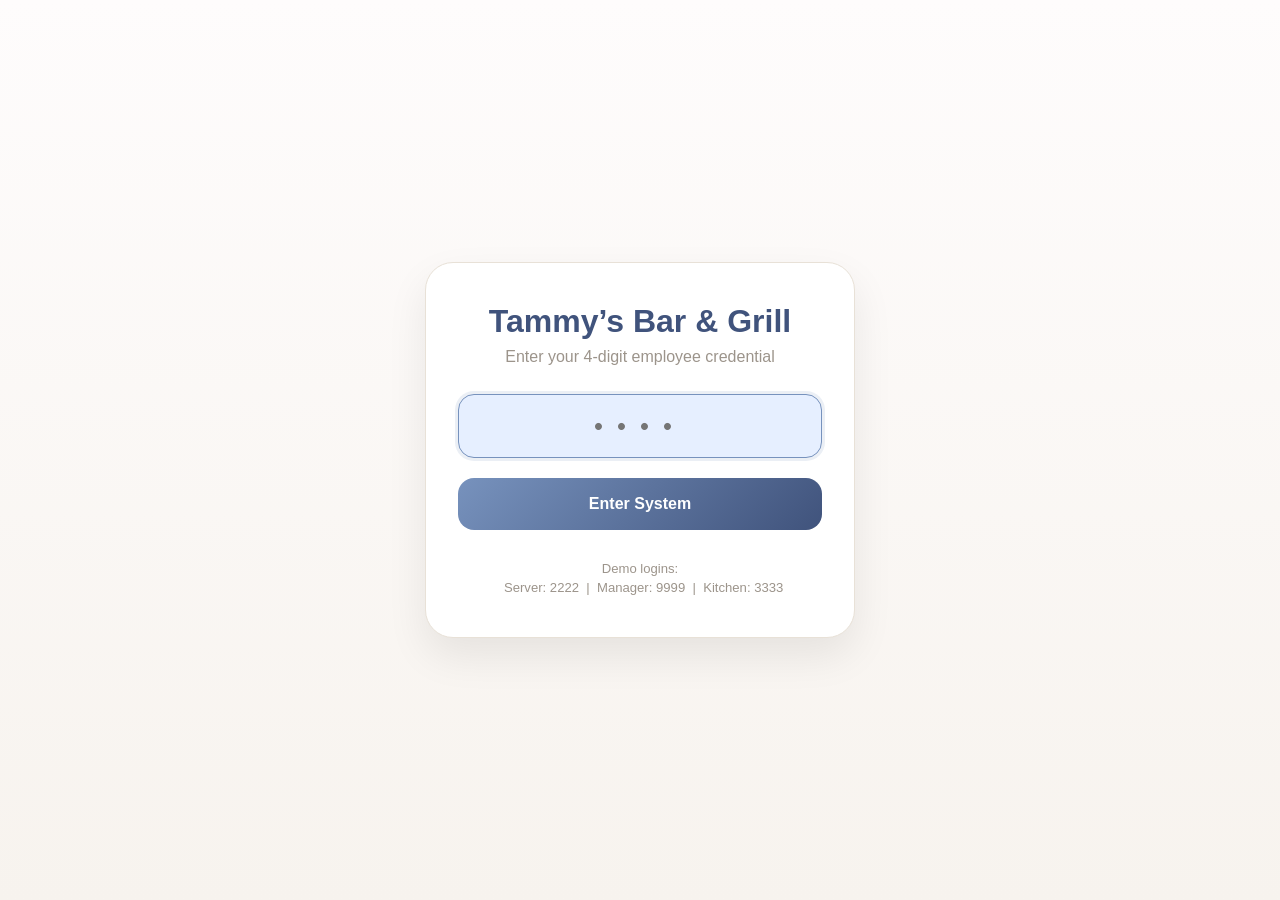
<file: index.html>
<!DOCTYPE html>
<html lang="en">
<head>
  <meta charset="UTF-8" />
  <meta name="viewport" content="width=device-width, initial-scale=1.0"/>
  <title>Tammy’s Bar & Grill | Employee Access</title>
  <style>
    :root {
      --bg: #fefcfc;
      --surface: #ffffff;
      --text: #1e1e1e;
      --muted: #9c948b;
      --border: #e8e1d7;
      --accent: #7792bd;
      --accent-dark: #40537c;
      --accent-soft: #e6efff;
      --shadow: 0 18px 40px rgba(0, 0, 0, 0.08);
    }

    * { box-sizing: border-box; }

    body {
      margin: 0;
      min-height: 100vh;
      font-family: "Inter", "Segoe UI", Arial, sans-serif;
      background: linear-gradient(180deg, #fefcfc 0%, #f7f3ee 100%);
      display: flex;
      align-items: center;
      justify-content: center;
      padding: 24px;
    }

    .login-card {
      width: 100%;
      max-width: 430px;
      background: var(--surface);
      border: 1px solid var(--border);
      border-radius: 28px;
      box-shadow: var(--shadow);
      padding: 40px 32px;
    }

    .brand { text-align: center; margin-bottom: 28px; }
    .brand h1 { margin: 0; font-size: 2rem; color: var(--accent-dark); }
    .brand p { margin-top: 8px; color: var(--muted); }

    .login-form { display: flex; flex-direction: column; gap: 20px; }

    .pin-input {
      height: 64px;
      border: 1px solid var(--border);
      border-radius: 16px;
      text-align: center;
      font-size: 1.6rem;
      letter-spacing: 14px;
      outline: none;
      transition: 0.2s ease;
    }

    .pin-input:focus {
      border-color: var(--accent);
      background: var(--accent-soft);
      box-shadow: 0 0 0 3px rgba(119, 146, 189, 0.15);
    }

    .login-btn {
      height: 52px;
      border: none;
      border-radius: 16px;
      background: linear-gradient(135deg, var(--accent), var(--accent-dark));
      color: white;
      font-weight: 700;
      font-size: 1rem;
      cursor: pointer;
      transition: 0.2s ease;
    }

    .login-btn:hover { transform: translateY(-1px); }

    .error {
      color: #b91c1c;
      font-size: 0.85rem;
      text-align: center;
      display: none;
    }

    .hint {
      margin-top: 10px;
      text-align: center;
      color: var(--muted);
      font-size: 0.82rem;
      line-height: 1.4;
    }
  </style>
</head>
<body>
  <div class="login-card">
    <div class="brand">
      <h1>Tammy’s Bar & Grill</h1>
      <p>Enter your 4-digit employee credential</p>
    </div>

    <form class="login-form" id="loginForm">
      <input
        class="pin-input"
        type="password"
        id="employeePin"
        maxlength="4"
        inputmode="numeric"
        placeholder="••••"
        required
        autofocus
      />

      <div class="error" id="errorMsg">Invalid PIN</div>

      <button type="submit" class="login-btn">Enter System</button>

      <div class="hint">
        Demo logins:<br>
        &nbsp; Server: 2222 &nbsp;|&nbsp; Manager: 9999 &nbsp;|&nbsp; Kitchen: 3333
      </div>
    </form>
  </div>

  <script>
    const EMPLOYEES = {
  "1234": { id: "1234", name: "Emma", role: "server", dashboard: "./dashboard.html" },
  "2222": { id: "2222", name: "Liam", role: "server", dashboard: "./dashboard.html" },
  "9999": { id: "9999", name: "Sophia", role: "manager", dashboard: "./manager.html" },
  "3333": { id: "3333", name: "Kitchen Crew", role: "kitchen", dashboard: "./kitchen-queue.html" }
};

    const form = document.getElementById("loginForm");
    const pinInput = document.getElementById("employeePin");
    const errorMsg = document.getElementById("errorMsg");

    pinInput.addEventListener("input", function () {
      this.value = this.value.replace(/\D/g, "").slice(0, 4);
      errorMsg.style.display = "none";
    });

    form.addEventListener("submit", function (e) {
      e.preventDefault();

      const employee = EMPLOYEES[pinInput.value];

      if (employee) {
        localStorage.setItem("tammy-session-pin", employee.id);
        localStorage.setItem("tammy-session-name", employee.name);
        localStorage.setItem("tammy-session-role", employee.role);
        window.location.href = employee.dashboard;
      } else {
        errorMsg.style.display = "block";
        pinInput.value = "";
        pinInput.focus();
      }
    });
  </script>
</body>
</html>
</file>
<file: style.css>
:root{
  --bg:#f3f4f8;
  --panel:#ffffff;
  --panel-soft:#f7f8fc;

  --text:#1f2430;
  --muted:#737a87;
  --border:#dde3ee;

  /* main accents */
  --accent:#7f8fdc;          /* soft periwinkle */
  --accent-dark:#6677c7;
  --accent-soft:#e9edff;

  --highlight:#b8c7f0;       /* pale blue */
  --highlight-soft:#eef3ff;

  --purple:#c9b8f2;
  --purple-soft:#f1ebff;

  --green:#7fbf9a;
  --green-soft:#e9f7ee;

  --success:#5ca97b;
  --success-bg:#e9f7ee;

  --warn:#d1b57a;
  --warn-bg:#faf1dc;

  --danger:#d38e8e;
  --danger-bg:#faecec;

  --info:#8ea9dc;
  --info-bg:#edf3ff;

  --neutral:#7e8694;
  --neutral-bg:#eef1f6;

  --shadow:0 12px 28px rgba(73, 88, 129, .10);
  --radius:22px;
}

*{box-sizing:border-box}
html,body{margin:0;padding:0}
body{
  font-family:Inter,Arial,Helvetica,sans-serif;
  background:
    radial-gradient(circle at 18% 22%, rgba(201,184,242,.22) 0, rgba(201,184,242,0) 22%),
    radial-gradient(circle at 82% 18%, rgba(184,199,240,.28) 0, rgba(184,199,240,0) 24%),
    radial-gradient(circle at 25% 78%, rgba(127,191,154,.18) 0, rgba(127,191,154,0) 18%),
    linear-gradient(to bottom,#f3f4f8,#eef1f7);
  color:var(--text);
}

a{text-decoration:none;color:inherit}
button,input,select,textarea{font:inherit}

button{
  border:none;
  border-radius:14px;
  padding:12px 16px;
  cursor:pointer;
  font-weight:700;
  transition:transform .15s ease,opacity .15s ease,background .15s ease,border-color .15s ease,color .15s ease;
}
button:hover{
  transform:translateY(-1px);
  opacity:.98;
}

.btn-primary{
  background:var(--accent);
  color:#fff;
}
.btn-primary:hover{
  background:var(--accent-dark);
}

.btn-secondary{
  background:#fff;
  color:var(--text);
  border:1px solid var(--border);
}
.btn-secondary:hover{
  background:var(--panel-soft);
}

.btn-accent{
  background:var(--highlight);
  color:#fff;
}
.btn-accent:hover{
  background:var(--highlight-dark);
}

.app{
  max-width:1360px;
  margin:0 auto;
  padding:24px;
}

.topbar{
  display:grid;
  grid-template-columns:1.4fr .8fr;
  gap:20px;
  margin-bottom:18px;
}

.panel{
  background:var(--panel);
  border-radius:var(--radius);
  box-shadow:var(--shadow);
  border:1px solid rgba(0,0,0,.03);
}

.hero{
  padding:28px;
}
.eyebrow{
  margin:0 0 10px;
  color:var(--highlight);
  text-transform:uppercase;
  letter-spacing:.18em;
  font-size:12px;
  font-weight:800;
}
.hero h1{
  margin:0;
  font-size:40px;
  line-height:1.08;
}
.hero p{
  color:var(--muted);
  line-height:1.6;
  max-width:760px;
}

.quick-card{
  padding:22px;
}
.quick-card h3{
  margin:0 0 8px;
}
.quick-card p{
  margin:0;
  color:var(--muted);
  line-height:1.5;
}

.stats{
  display:grid;
  grid-template-columns:repeat(4,1fr);
  gap:14px;
  margin-bottom:18px;
}
.stat{
  padding:16px;
  min-height:100px;
  background:linear-gradient(180deg,#ffffff 0%,#faf8f4 100%);
}
.stat .label{
  color:var(--muted);
  text-transform:uppercase;
  font-size:11px;
  letter-spacing:.08em;
  font-weight:800;
}
.stat .value{
  display:block;
  font-size:24px;
  margin-top:8px;
  font-weight:800;
}

.layout{
  display:grid;
  grid-template-columns:240px 1fr;
  gap:20px;
}

.sidebar{
  padding:18px;
  align-self:start;
}
.sidebar h3{
  margin:6px 8px 14px;
  font-size:14px;
  color:var(--muted);
}

.nav-link{
  display:block;
  width:100%;
  padding:14px 16px;
  margin-bottom:10px;
  border-radius:16px;
  background:#fbfaf8;
  border:1px solid var(--border);
  font-weight:700;
  transition:.15s ease;
}

.nav-link:hover{
  background:var(--highlight-soft);
  border-color:#dfd1bf;
}

.nav-link.active{
  background:var(--accent);
  color:#fff;
  border-color:var(--accent);
}

.helper{
  margin-top:16px;
  background:var(--highlight-soft);
  padding:16px;
  border-radius:16px;
}
.helper h4{
  margin:0 0 10px;
}
.helper ul{
  margin:0;
  padding-left:18px;
  color:var(--muted);
  line-height:1.5;
}

.content .panel{
  padding:22px;
  margin-bottom:18px;
}

.section-header{
  display:flex;
  justify-content:space-between;
  gap:16px;
  align-items:flex-start;
  margin-bottom:18px;
}
.section-header h2{
  margin:0 0 6px;
}
.section-header p{
  margin:0;
  color:var(--muted);
  line-height:1.5;
}

.grid-3{
  display:grid;
  grid-template-columns:repeat(3,1fr);
  gap:18px;
}
.grid-2{
  display:grid;
  grid-template-columns:repeat(2,1fr);
  gap:18px;
}

.feature{
  padding:22px;
  border:1px solid var(--border);
  border-radius:18px;
  background:linear-gradient(180deg,#fff,#faf8f4);
}
.feature p{
  color:var(--muted);
  min-height:70px;
  line-height:1.55;
}

.ticket,.menu-tile,.snapshot,.table-card{
  border:1px solid var(--border);
  border-radius:18px;
  padding:16px;
  background:#fff;
}

.badge{
  display:inline-block;
  border-radius:999px;
  padding:6px 10px;
  font-size:12px;
  font-weight:800;
}
.status-Submitted{
  background:var(--info-bg);
  color:var(--info);
}
.status-InKitchen{
  background:var(--warn-bg);
  color:var(--warn);
}
.status-Ready{
  background:var(--success-bg);
  color:var(--success);
}
.status-Delivered{
  background:var(--danger-bg);
  color:var(--danger);
}

.stack{
  display:grid;
  gap:12px;
}
.form-grid{
  display:grid;
  gap:16px;
  margin-bottom:18px;
}
.form-2{
  grid-template-columns:repeat(2,1fr);
}
.form-order{
  grid-template-columns:1fr 120px 140px;
  align-items:end;
}

label{
  display:block;
  margin-bottom:8px;
  font-weight:700;
  font-size:14px;
}
input,select,textarea{
  width:100%;
  border:1px solid var(--border);
  border-radius:14px;
  padding:12px 14px;
  background:#fff;
}
input:focus,select:focus,textarea:focus{
  outline:none;
  border-color:var(--highlight);
  box-shadow:0 0 0 3px rgba(124,111,87,.12);
}
textarea{
  min-height:120px;
  resize:vertical;
}

.soft{
  background:#faf8f4;
  border-radius:16px;
  padding:14px;
}
.row{
  display:flex;
  justify-content:space-between;
  align-items:center;
  gap:12px;
}
.items-box ul{
  margin:8px 0 0 18px;
  padding:0;
}
.status-row{
  display:flex;
  gap:8px;
  flex-wrap:wrap;
}

.manager-stats{
  display:grid;
  grid-template-columns:repeat(2,1fr);
  gap:16px;
}
.manager-stat{
  background:#faf8f4;
  border:1px solid var(--border);
  border-radius:18px;
  padding:18px;
}
.manager-stat .title{
  display:block;
  color:var(--muted);
  margin-bottom:8px;
}
.manager-stat .big{
  font-size:28px;
  font-weight:800;
}

.search{
  max-width:420px;
}
.empty{
  border:1px dashed var(--border);
  border-radius:16px;
  padding:28px;
  color:var(--muted);
  text-align:center;
}
.footer-note{
  color:var(--muted);
  font-size:13px;
  line-height:1.5;
}

/* Login */
.login-page,
.login-wrap{
  min-height:100vh;
  display:grid;
  place-items:center;
  padding:24px;
}

.login-grid{
  width:min(1120px,100%);
  display:grid;
  grid-template-columns:1.1fr .9fr;
  gap:24px;
}

.login-panel{
  padding:34px;
}
.login-panel h1{
  margin:0 0 10px;
  font-size:42px;
  line-height:1.05;
}
.login-panel p{
  color:var(--muted);
  line-height:1.6;
}

.login-card,
.login-box{
  padding:30px;
}
.login-box{
  background:var(--panel);
  border-radius:22px;
  box-shadow:var(--shadow);
}

.pin-row{
  display:grid;
  grid-template-columns:1fr auto;
  gap:12px;
  align-items:end;
}
.login-hint{
  margin-top:14px;
  padding:12px 14px;
  border-radius:14px;
  background:#faf8f4;
  color:var(--muted);
  font-size:14px;
}
.emp-list{
  display:grid;
  gap:12px;
  margin-top:16px;
}
.emp-pill{
  display:flex;
  justify-content:space-between;
  align-items:center;
  padding:12px 14px;
  border-radius:14px;
  background:var(--highlight-soft);
  border:1px solid #e2dbd1;
}

.login-container{
  width:100%;
  max-width:460px;
}
.login-brand{
  text-align:center;
  margin-bottom:22px;
}
.login-brand h1{
  margin:0 0 8px;
  font-size:36px;
  line-height:1.1;
  color:var(--text);
}
.login-brand p{
  margin:0;
  color:var(--muted);
  font-size:15px;
}
.login-box h2{
  margin:0 0 8px;
  font-size:24px;
}
.login-subtext{
  margin:0 0 20px;
  color:var(--muted);
  font-size:14px;
}
.login-form label{
  display:block;
  margin-bottom:8px;
  font-weight:700;
  font-size:14px;
}
.login-form input{
  width:100%;
  border:1px solid var(--border);
  border-radius:14px;
  padding:14px 16px;
  font-size:18px;
  margin-bottom:16px;
  text-align:center;
  letter-spacing:4px;
}
.login-btn{
  width:100%;
}
.login-message{
  min-height:20px;
  margin:14px 0 0;
  text-align:center;
  color:#b91c1c;
  font-size:14px;
}

/* Dashboard */
.dashboard-shell{
  padding:28px;
}
.dashboard-header h2{
  margin:0 0 6px;
  font-size:30px;
}
.dashboard-header p{
  margin:0;
  color:var(--muted);
}

.action-grid{
  display:grid;
  grid-template-columns:repeat(3,1fr);
  gap:22px;
  margin-top:28px;
  margin-bottom:34px;
}
.action-card{
  display:flex;
  align-items:center;
  justify-content:center;
  min-height:140px;
  border-radius:36px;
  background:#fff;
  border:1px solid var(--border);
  color:var(--text);
  font-weight:800;
  font-size:24px;
  box-shadow:var(--shadow);
  transition:transform .18s ease,box-shadow .18s ease,background .18s ease,color .18s ease,border-color .18s ease;
}
.action-card:hover{
  transform:translateY(-4px);
  box-shadow:0 16px 36px rgba(34,28,22,.10);
  background:var(--highlight-soft);
}
.action-card.active{
  background:var(--accent);
  color:#fff;
  border-color:var(--accent);
}
.action-card.active:hover{
  background:var(--accent-dark);
}
.primary-action{
  background:var(--accent);
  color:#fff;
  border-color:var(--accent);
}
.primary-action:hover{
  background:var(--accent-dark);
}
.action-label{
  text-align:center;
}

.tables-section{
  margin-top:8px;
}
.section-title-row{
  margin-bottom:20px;
}
.section-title-row h3{
  margin:0 0 6px;
  font-size:24px;
}
.section-title-row p{
  margin:0;
  color:var(--muted);
}

.tables-grid-visual{
  display:grid;
  grid-template-columns:repeat(3,1fr);
  gap:34px 44px;
  justify-items:center;
  padding-top:8px;
}
.table-circle{
  width:290px;
  height:290px;
  border:none;
  border-radius:50%;
  display:flex;
  flex-direction:column;
  align-items:center;
  justify-content:center;
  box-shadow:var(--shadow);
  font-weight:700;
  transition:transform .18s ease,box-shadow .18s ease;
  cursor:pointer;
  text-decoration:none;
  color:var(--text);
}
.table-circle:hover{
  transform:translateY(-5px) scale(1.01);
  box-shadow:0 16px 36px rgba(15,23,42,.12);
}
.table-number{
  font-size:56px;
  line-height:1;
  margin-bottom:12px;
}
.table-status{
  font-size:18px;
  color:#334155;
}
.status-ready{
  background:var(--success-bg);
}
.status-cooking{
  background:var(--warn-bg);
}
.status-submitted{
  background:var(--info-bg);
}
.status-empty{
  background:var(--highlight-soft);
}

.action-grid-small{
  display:flex;
  gap:12px;
  margin-bottom:28px;
  flex-wrap:wrap;
}
.action-pill{
  padding:10px 18px;
  border-radius:999px;
  background:#ece9e4;
  text-decoration:none;
  color:var(--text);
  font-weight:600;
  font-size:14px;
  transition:.15s ease;
}
.action-pill:hover{
  background:#e2ddd6;
}
.action-pill.active{
  background:var(--accent);
  color:white;
}

/* Kitchen */
.kitchen-hero{
  background:linear-gradient(135deg,#f7efe6 0%,#efe3d5 100%);
  border:1px solid #e3d5c6;
}
.session-card{
  display:flex;
  align-items:center;
  justify-content:center;
}
.refined-sidebar{
  background:linear-gradient(180deg,#fffdf9 0%,#f7f1e8 100%);
}
.kitchen-main-panel{
  background:linear-gradient(180deg,#fffdf9 0%,#faf5ee 100%);
}
.kitchen-header{
  align-items:flex-start;
  gap:18px;
}
.refined-search input{
  min-width:280px;
  border-radius:14px;
  border:1px solid var(--border);
  background:#ffffff;
  box-shadow:0 8px 18px rgba(0,0,0,.04);
}
.kitchen-grid{
  margin-top:22px;
}
.kitchen-stat{
  background:linear-gradient(180deg,#ffffff 0%,#faf8f4 100%);
  border:1px solid var(--border);
  box-shadow:0 10px 24px rgba(0,0,0,.05);
}
#kitchenOrders .panel{
  border-radius:22px;
  border:1px solid var(--border);
  background:linear-gradient(180deg,#ffffff 0%,#fcfbf9 100%);
  box-shadow:0 12px 28px rgba(0,0,0,.06);
  padding:22px;
  transition:transform .18s ease,box-shadow .18s ease;
}
#kitchenOrders .panel:hover{
  transform:translateY(-2px);
  box-shadow:0 16px 30px rgba(0,0,0,.08);
}
#kitchenOrders h3{
  font-size:1.15rem;
  margin-bottom:4px;
}
#kitchenOrders ul{
  margin-top:10px;
  line-height:1.6;
}
#kitchenOrders strong{
  color:var(--text);
}
#kitchenOrders .btn-primary,
#kitchenOrders .btn-secondary{
  border-radius:12px;
  padding:10px 14px;
}

/* Shared */
.header-mini{
  display:flex;
  justify-content:space-between;
  align-items:center;
  gap:16px;
}
.mini-stats{
  display:grid;
  grid-template-columns:repeat(4,minmax(120px,1fr));
  gap:12px;
}
.mini-stat{
  background:#faf8f4;
  border:1px solid var(--border);
  border-radius:16px;
  padding:12px 14px;
}
.mini-stat .label{
  font-size:11px;
  color:var(--muted);
  text-transform:uppercase;
  font-weight:800;
  letter-spacing:.08em;
}
.mini-stat .value{
  display:block;
  font-size:20px;
  font-weight:800;
  margin-top:6px;
}
.tables-grid{
  display:grid;
  grid-template-columns:repeat(3,1fr);
  gap:16px;
}
.table-card{
  background:#fff;
}
.table-card h3{
  margin:0 0 6px;
}
.table-meta{
  color:var(--muted);
  font-size:13px;
  line-height:1.5;
}
.table-orders{
  margin-top:12px;
  padding-top:12px;
  border-top:1px solid var(--border);
}
.table-orders ul{
  margin:8px 0 0 18px;
  padding:0;
}

/* Responsive */
@media (max-width:1200px){
  .action-grid,
  .tables-grid-visual{
    grid-template-columns:repeat(2,1fr);
  }
  .table-circle{
    width:240px;
    height:240px;
  }
}

@media (max-width:1100px){
  .topbar,.layout,.stats,.grid-3,.grid-2,.form-2,.form-order,.manager-stats,.login-grid,.tables-grid,.mini-stats{
    grid-template-columns:1fr;
  }
  .hero h1,.login-panel h1{
    font-size:32px;
  }
}

@media (max-width:900px){
  .refined-search input{
    min-width:100%;
    width:100%;
  }
  .kitchen-header{
    flex-direction:column;
  }
}

@media (max-width:768px){
  .action-grid,
  .tables-grid-visual{
    grid-template-columns:1fr;
  }
  .action-card{
    min-height:110px;
    font-size:20px;
  }
  .table-circle{
    width:220px;
    height:220px;
  }
  .table-number{
    font-size:44px;
  }
}

@media (max-width:700px){
  .topbar{
    grid-template-columns:1fr;
  }
  .app{
    padding:16px;
  }
}
</file>
